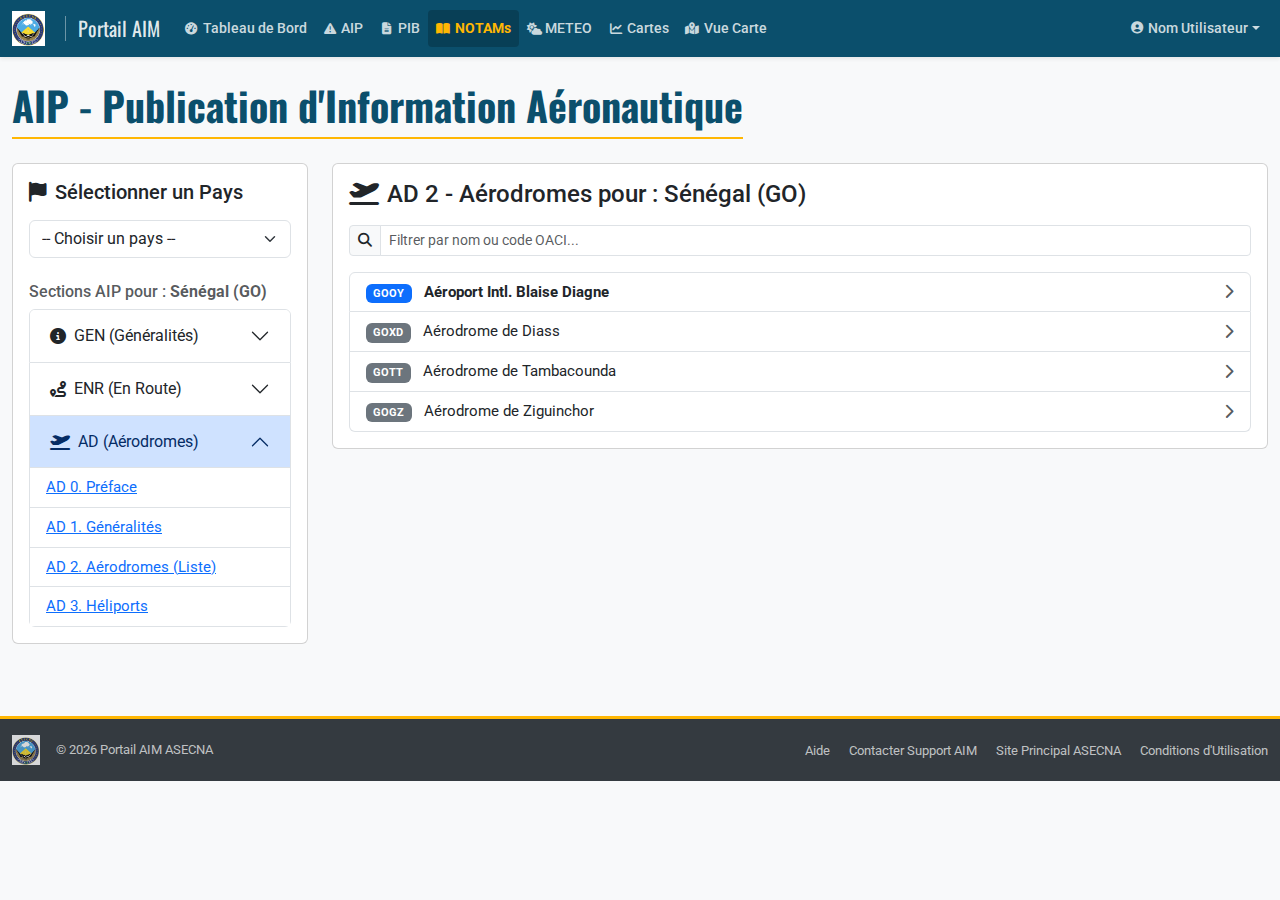
<file: index.html>
<!DOCTYPE html>
<html lang="fr">

<head>
    <meta charset="UTF-8">
    <meta name="viewport" content="width=device-width, initial-scale=1.0">
    <title>Portail AIM ASECNA - AIP</title>

    <link href="https://cdn.jsdelivr.net/npm/bootstrap@5.3.3/dist/css/bootstrap.min.css" rel="stylesheet">
    <link
        href="https://fonts.googleapis.com/css2?family=Oswald:wght@400;700&family=Roboto:wght@400;500;700&display=swap"
        rel="stylesheet">
    <link rel="stylesheet" href="https://cdnjs.cloudflare.com/ajax/libs/font-awesome/6.5.2/css/all.min.css">
    <link rel="stylesheet" href="css/aim_style.css">
</head>

<body>

    <header>
        <nav class="navbar navbar-expand-lg navbar-aim shadow-sm">
            <div class="container-fluid">
                <a class="navbar-brand" href="aim_dashboard.html">
                    <img src="assets/images/asecna_logo.png" alt="Logo ASECNA" height="35" class="me-2">
                    <span class="navbar-brand-separator"></span>
                    <span class="navbar-brand-text">Portail AIM</span>
                </a>
                <button class="navbar-toggler" type="button" data-bs-toggle="collapse" data-bs-target="#aimNavbarNav"
                    aria-controls="aimNavbarNav" aria-expanded="false" aria-label="Basculer la navigation">
                    <span class="navbar-toggler-icon"></span>
                </button>
                <div class="collapse navbar-collapse" id="aimNavbarNav">
                    <ul class="navbar-nav me-auto mb-2 mb-lg-0">
                        <li class="nav-item">
                            <a class="nav-link" href="aim_dashboard.html"><i
                                    class="fas fa-tachometer-alt me-1"></i>Tableau de Bord</a>
                        </li>
                        <li class="nav-item">
                            <a class="nav-link" href="index.html"><i
                                    class="fas fa-exclamation-triangle me-1"></i>AIP</a>
                        </li>
                        <li class="nav-item">
                            <a class="nav-link" href="#"><i class="fas fa-file-alt me-1"></i>PIB</a>
                        </li>
                        <li class="nav-item">

                            <a class="nav-link active" aria-current="page" href="#"><i
                                    class="fas fa-book-open me-1"></i>NOTAMs</a>
                        </li>
                        <li class="nav-item">
                            <a class="nav-link" href="#"><i class="fas fa-cloud-sun me-1"></i>METEO</a>
                        </li>
                        <li class="nav-item">
                            <a class="nav-link" href="#"><i class="fas fa-chart-line me-1"></i>Cartes</a>
                        </li>
                        <li class="nav-item">
                            <a class="nav-link" href="#"><i class="fas fa-map-marked-alt me-1"></i>Vue Carte</a>
                        </li>
                    </ul>

                    <ul class="navbar-nav ms-auto mb-2 mb-lg-0 align-items-center">

                        <li class="nav-item dropdown">
                            <a class="nav-link dropdown-toggle d-flex align-items-center" href="#" role="button"
                                data-bs-toggle="dropdown" aria-expanded="false">
                                <i class="fas fa-user-circle fa-lg me-1"></i>
                                <span class="d-none d-lg-inline">Nom Utilisateur</span>
                            </a>
                            <ul class="dropdown-menu dropdown-menu-end">
                                <li><a class="dropdown-item" href="#">Profil</a></li>
                                <li><a class="dropdown-item" href="#">Paramètres</a></li>
                                <li>
                                    <hr class="dropdown-divider">
                                </li>
                                <li><a class="dropdown-item" href="#">Déconnexion</a></li>
                            </ul>
                        </li>
                    </ul>
                </div>
            </div>
        </nav>
    </header>

    <main class="container-fluid mt-4 mb-5 pb-4">
        <h1 class="page-title mb-4">AIP - Publication d'Information Aéronautique</h1>

        <div class="row g-4">

            <div class="col-lg-3">
                <div class="sidebar-sticky-aip card">
                    <div class="card-body">
                        <h5 class="card-title mb-3"><i class="fas fa-flag me-2"></i>Sélectionner un Pays</h5>

                        <select class="form-select mb-4" aria-label="Sélection Pays">
                            <option selected>-- Choisir un pays --</option>
                            <option value="GO">Sénégal (GO)</option>
                            <option value="DR">Madagascar (DR)</option>
                            <option value="DI">Côte d'Ivoire (DI)</option>
                            <option value="GQ">Gabon (GQ)</option>

                            <option value="oth">Autre Pays ASECNA...</option>
                        </select>


                        <h6 class="text-muted mb-2">Sections AIP pour : <strong
                                class="selected-country-placeholder">Sénégal (GO)</strong></h6>
                        <div class="accordion" id="aipSectionsAccordion">

                            <div class="accordion-item">
                                <h2 class="accordion-header" id="headingGen">
                                    <button class="accordion-button collapsed" type="button" data-bs-toggle="collapse"
                                        data-bs-target="#collapseGen" aria-expanded="false" aria-controls="collapseGen">
                                        <i class="fas fa-info-circle me-2"></i> GEN (Généralités)
                                    </button>
                                </h2>
                                <div id="collapseGen" class="accordion-collapse collapse" aria-labelledby="headingGen"
                                    data-bs-parent="#aipSectionsAccordion">
                                    <div class="accordion-body p-0">
                                        <ul class="list-group list-group-flush aip-subsections">
                                            <li class="list-group-item list-group-item-action"><a href="#">GEN 0.
                                                    Préface</a></li>
                                            <li class="list-group-item list-group-item-action"><a href="#">GEN 1.
                                                    Règlements Nationaux</a></li>
                                            <li class="list-group-item list-group-item-action"><a href="#">GEN 2. Tables
                                                    et Codes</a></li>
                                            <li class="list-group-item list-group-item-action"><a href="#">GEN 3.
                                                    Services</a></li>
                                            <li class="list-group-item list-group-item-action"><a href="#">GEN 4.
                                                    Redevances</a></li>
                                        </ul>
                                    </div>
                                </div>
                            </div>

                            <div class="accordion-item">
                                <h2 class="accordion-header" id="headingEnr">
                                    <button class="accordion-button collapsed" type="button" data-bs-toggle="collapse"
                                        data-bs-target="#collapseEnr" aria-expanded="false" aria-controls="collapseEnr">
                                        <i class="fas fa-route me-2"></i> ENR (En Route)
                                    </button>
                                </h2>
                                <div id="collapseEnr" class="accordion-collapse collapse" aria-labelledby="headingEnr"
                                    data-bs-parent="#aipSectionsAccordion">
                                    <div class="accordion-body p-0">
                                        <ul class="list-group list-group-flush aip-subsections">
                                            <li class="list-group-item list-group-item-action"><a href="#">ENR 1. Règles
                                                    Générales</a></li>
                                            <li class="list-group-item list-group-item-action"><a href="#">ENR 2. Espace
                                                    Aérien ATS</a></li>
                                            <li class="list-group-item list-group-item-action"><a href="#">ENR 3. Routes
                                                    ATS</a></li>
                                            <li class="list-group-item list-group-item-action"><a href="#">ENR 4. Aides
                                                    Radionav</a></li>
                                            <li class="list-group-item list-group-item-action"><a href="#">ENR 5. Zones
                                                    dangereuses</a></li>
                                            <li class="list-group-item list-group-item-action"><a href="#">ENR 6. Cartes
                                                    En Route</a></li>
                                        </ul>
                                    </div>
                                </div>
                            </div>

                            <div class="accordion-item">
                                <h2 class="accordion-header" id="headingAd">
                                    <button class="accordion-button" type="button" data-bs-toggle="collapse"
                                        data-bs-target="#collapseAd" aria-expanded="true" aria-controls="collapseAd">

                                        <i class="fas fa-plane-departure me-2"></i> AD (Aérodromes)
                                    </button>
                                </h2>
                                <div id="collapseAd" class="accordion-collapse collapse show"
                                    aria-labelledby="headingAd" data-bs-parent="#aipSectionsAccordion">
                                    <div class="accordion-body p-0">
                                        <ul class="list-group list-group-flush aip-subsections">
                                            <li class="list-group-item list-group-item-action"><a href="#">AD 0.
                                                    Préface</a></li>
                                            <li class="list-group-item list-group-item-action"><a href="#">AD 1.
                                                    Généralités</a></li>
                                            <li class="list-group-item list-group-item-action"><a href="#">AD 2.
                                                    Aérodromes (Liste)</a></li>

                                            <li class="list-group-item list-group-item-action"><a href="#">AD 3.
                                                    Héliports</a></li>
                                        </ul>
                                    </div>
                                </div>
                            </div>
                        </div>
                    </div>
                </div>
            </div>
            <div class="col-lg-9">
                <div class="card content-card-aip">
                    <div class="card-body">

                        <div id="ad2-content">
                            <h4 class="content-title mb-3"><i class="fas fa-plane-departure me-2"></i>AD 2 - Aérodromes
                                pour : <span class="selected-country-placeholder">Sénégal (GO)</span></h4>
                            <div class="input-group input-group-sm mb-3 filter-input-group">
                                <span class="input-group-text"><i class="fas fa-search"></i></span>
                                <input type="text" class="form-control" placeholder="Filtrer par nom ou code OACI...">
                            </div>
                            <div class="list-group aerodrome-list">
                                <a href="#ad-detail-gooy"
                                    class="list-group-item list-group-item-action d-flex justify-content-between align-items-center">
                                    <div>
                                        <span class="badge bg-primary me-2">GOOY</span>
                                        <strong>Aéroport Intl. Blaise Diagne</strong>
                                    </div>
                                    <i class="fas fa-chevron-right text-muted"></i>
                                </a>
                                <a href="#ad-detail-goxd"
                                    class="list-group-item list-group-item-action d-flex justify-content-between align-items-center">
                                    <div>
                                        <span class="badge bg-secondary me-2">GOXD</span>
                                        Aérodrome de Diass
                                    </div>
                                    <i class="fas fa-chevron-right text-muted"></i>
                                </a>
                                <a href="#ad-detail-gott"
                                    class="list-group-item list-group-item-action d-flex justify-content-between align-items-center">
                                    <div>
                                        <span class="badge bg-secondary me-2">GOTT</span>
                                        Aérodrome de Tambacounda
                                    </div>
                                    <i class="fas fa-chevron-right text-muted"></i>
                                </a>
                                <a href="#ad-detail-gogz"
                                    class="list-group-item list-group-item-action d-flex justify-content-between align-items-center">
                                    <div>
                                        <span class="badge bg-secondary me-2">GOGZ</span>
                                        Aérodrome de Ziguinchor
                                    </div>
                                    <i class="fas fa-chevron-right text-muted"></i>
                                </a>

                            </div>
                        </div>


                        <div id="ad-detail-gooy" class="aerodrome-detail-view" style="display: none;">
                            <h4 class="content-title mb-3"><span class="badge bg-primary me-2">GOOY</span> Aéroport
                                Intl. Blaise Diagne - Détails</h4>

                            <ul class="nav nav-tabs mb-3" id="adDetailTab" role="tablist">
                                <li class="nav-item" role="presentation">
                                    <button class="nav-link active" id="ad-gen-tab" data-bs-toggle="tab"
                                        data-bs-target="#ad-gen-content" type="button" role="tab"
                                        aria-controls="ad-gen-content" aria-selected="true"><i
                                            class="fas fa-info-circle me-1"></i> Général</button>
                                </li>
                                <li class="nav-item" role="presentation">
                                    <button class="nav-link" id="ad-com-tab" data-bs-toggle="tab"
                                        data-bs-target="#ad-com-content" type="button" role="tab"
                                        aria-controls="ad-com-content" aria-selected="false"><i
                                            class="fas fa-broadcast-tower me-1"></i> Communications</button>
                                </li>
                                <li class="nav-item" role="presentation">
                                    <button class="nav-link" id="ad-nav-tab" data-bs-toggle="tab"
                                        data-bs-target="#ad-nav-content" type="button" role="tab"
                                        aria-controls="ad-nav-content" aria-selected="false"><i
                                            class="fas fa-satellite-dish me-1"></i> NAVAIDS</button>
                                </li>
                                <li class="nav-item" role="presentation">
                                    <button class="nav-link" id="ad-charts-tab" data-bs-toggle="tab"
                                        data-bs-target="#ad-charts-content" type="button" role="tab"
                                        aria-controls="ad-charts-content" aria-selected="false"><i
                                            class="fas fa-map me-1"></i> Cartes</button>
                                </li>
                            </ul>
                            <div class="tab-content" id="adDetailTabContent">
                                <div class="tab-pane fade show active" id="ad-gen-content" role="tabpanel"
                                    aria-labelledby="ad-gen-tab">
                                    <h5>AD 2.2 Caractéristiques géographiques et administratives</h5>
                                    <p class="placeholder-text">[Données sur la localisation, l'élévation,
                                        l'exploitant...]</p>
                                    <h5>AD 2.3 Heures d'ouverture</h5>
                                    <p class="placeholder-text">[Horaires H24 ou spécifiques...]</p>
                                </div>
                                <div class="tab-pane fade" id="ad-com-content" role="tabpanel"
                                    aria-labelledby="ad-com-tab">
                                    <h5>AD 2.18 Installations et services de communication ATS</h5>
                                    <p class="placeholder-text">[Tableau des fréquences TWR, APP, GND, ATIS...]</p>
                                </div>
                                <div class="tab-pane fade" id="ad-nav-content" role="tabpanel"
                                    aria-labelledby="ad-nav-tab">
                                    <h5>AD 2.19 Aides à la navigation radio et à l'atterrissage</h5>
                                    <p class="placeholder-text">[Tableau des VOR, ILS, NDB, etc. avec fréquences, ID,
                                        coordonnées...]</p>
                                </div>
                                <div class="tab-pane fade" id="ad-charts-content" role="tabpanel"
                                    aria-labelledby="ad-charts-tab">
                                    <h5>AD 2.24 Cartes relatives à l'aérodrome</h5>
                                    <ul class="list-unstyled chart-list">
                                        <li><a href="#" target="_blank"><i class="fas fa-file-pdf me-2 text-danger"></i>
                                                Carte d'atterrissage AD 2 GOOY IAC RWY 01</a></li>
                                        <li><a href="#" target="_blank"><i class="fas fa-file-pdf me-2 text-danger"></i>
                                                Carte d'atterrissage AD 2 GOOY IAC RWY 19</a></li>
                                        <li><a href="#" target="_blank"><i class="fas fa-file-pdf me-2 text-danger"></i>
                                                Carte de stationnement AD 2 GOOY ADC</a></li>
                                        <li><a href="#" target="_blank"><i class="fas fa-file-pdf me-2 text-danger"></i>
                                                Carte VAC AD 2 GOOY VAC</a></li>
                                    </ul>
                                    <div
                                        class="chart-placeholder mt-3 p-3 border rounded bg-light text-center text-muted">
                                        [ Zone d'affichage de la carte (PDF/Image) sélectionnée ]
                                    </div>
                                </div>
                            </div>
                        </div>


                        <div id="other-section-placeholder" style="display: none;">
                            <h4 class="content-title mb-3">Contenu de la Section [Section Name]</h4>
                            <p class="placeholder-text">[Le contenu détaillé de la section ENR ou GEN sélectionnée
                                apparaîtrait ici. Utilisez des tableaux, listes, et textes formatés.]</p>
                            <pre class="bg-light p-2 border rounded">Exemple:
ENR 4.1 AIDES RADIO A LA NAVIGATION - EN ROUTE
===========================================
Nom Aides | ID  | Freq   | Coordonnées     | Elev | Remarques
----------|-----|--------|-----------------|------|----------
DAKAR VOR | DKR | 112.70 | 144423N0172918W | 27m  | DME
...</pre>
                        </div>

                    </div>
                </div>
            </div>
        </div>
    </main>

    <footer class="footer-aim py-3">
        <div class="container-fluid d-flex flex-wrap justify-content-between align-items-center">
            <div class="d-flex align-items-center mb-2 mb-md-0">
                <img src="assets/images/asecna_logo.png" alt="Logo ASECNA" class="footer-logo me-3">
                <small class="copyright-text">
                    &copy; <span id="currentYear"></span> Portail AIM ASECNA
                </small>
            </div>
            <div>
                <small>
                    <a href="#" class="footer-link ms-3">Aide</a>
                    <a href="#" class="footer-link ms-3">Contacter Support AIM</a>
                    <a href="https://www.asecna.aero" target="_blank" class="footer-link ms-3">Site Principal ASECNA</a>
                    <a href="#" class="footer-link ms-3">Conditions d'Utilisation</a>
                </small>
            </div>
        </div>
    </footer>

    <script src="https://cdn.jsdelivr.net/npm/bootstrap@5.3.3/dist/js/bootstrap.bundle.min.js"
        integrity="sha384-YvpcrYf0tY3lHB60NNkmXc5s9fDVZLESaAA55NDzOxhy9GkcIdslK1eN7N6jIeHz" crossorigin="anonymous">
    </script>

    <script>
        document.addEventListener('DOMContentLoaded', function () {
            const yearSpan = document.getElementById('currentYear');
            if (yearSpan) {
                yearSpan.textContent = new Date().getFullYear();
            }
            // Basic JS simulation for prototype (optional)
            // - Update "selected-country-placeholder" spans on dropdown change
            // - Show/hide different content divs based on sidebar link clicks
        });
    </script>
</body>

</html>
</file>
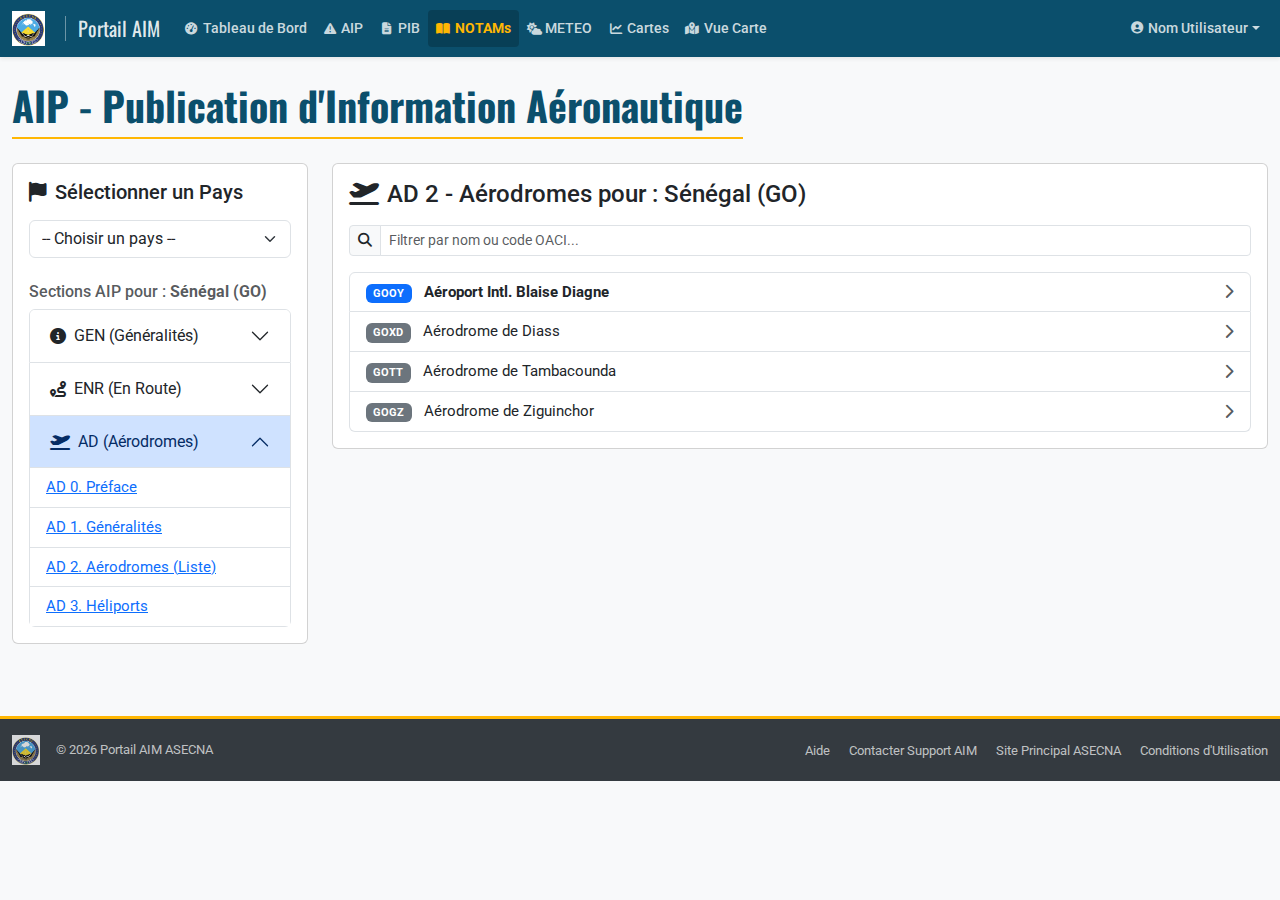
<file: aim_aip.html>
<!DOCTYPE html>
<html lang="fr">

<head>
    <meta charset="UTF-8">
    <meta name="viewport" content="width=device-width, initial-scale=1.0">
    <title>Portail AIM ASECNA - AIP</title>

    <link href="https://cdn.jsdelivr.net/npm/bootstrap@5.3.3/dist/css/bootstrap.min.css" rel="stylesheet">
    <link
        href="https://fonts.googleapis.com/css2?family=Oswald:wght@400;700&family=Roboto:wght@400;500;700&display=swap"
        rel="stylesheet">
    <link rel="stylesheet" href="https://cdnjs.cloudflare.com/ajax/libs/font-awesome/6.5.2/css/all.min.css">
    <link rel="stylesheet" href="css/aim_style.css">
</head>

<body>

    <header>
        <nav class="navbar navbar-expand-lg navbar-aim shadow-sm">
            <div class="container-fluid">
                <a class="navbar-brand" href="aim_dashboard.html">
                    <img src="assets/images/asecna_logo.png" alt="Logo ASECNA" height="35" class="me-2">
                    <span class="navbar-brand-separator"></span>
                    <span class="navbar-brand-text">Portail AIM</span>
                </a>
                <button class="navbar-toggler" type="button" data-bs-toggle="collapse" data-bs-target="#aimNavbarNav"
                    aria-controls="aimNavbarNav" aria-expanded="false" aria-label="Basculer la navigation">
                    <span class="navbar-toggler-icon"></span>
                </button>
                <div class="collapse navbar-collapse" id="aimNavbarNav">
                    <ul class="navbar-nav me-auto mb-2 mb-lg-0">
                        <li class="nav-item">
                            <a class="nav-link" href="aim_dashboard.html"><i
                                    class="fas fa-tachometer-alt me-1"></i>Tableau de Bord</a>
                        </li>
                        <li class="nav-item">
                            <a class="nav-link" href="aim_aip.html"><i
                                    class="fas fa-exclamation-triangle me-1"></i>AIP</a>
                        </li>
                        <li class="nav-item">
                            <a class="nav-link" href="#"><i class="fas fa-file-alt me-1"></i>PIB</a>
                        </li>
                        <li class="nav-item">

                            <a class="nav-link active" aria-current="page" href="#"><i
                                    class="fas fa-book-open me-1"></i>NOTAMs</a>
                        </li>
                        <li class="nav-item">
                            <a class="nav-link" href="#"><i class="fas fa-cloud-sun me-1"></i>METEO</a>
                        </li>
                        <li class="nav-item">
                            <a class="nav-link" href="#"><i class="fas fa-chart-line me-1"></i>Cartes</a>
                        </li>
                        <li class="nav-item">
                            <a class="nav-link" href="#"><i class="fas fa-map-marked-alt me-1"></i>Vue Carte</a>
                        </li>
                    </ul>

                    <ul class="navbar-nav ms-auto mb-2 mb-lg-0 align-items-center">

                        <li class="nav-item dropdown">
                            <a class="nav-link dropdown-toggle d-flex align-items-center" href="#" role="button"
                                data-bs-toggle="dropdown" aria-expanded="false">
                                <i class="fas fa-user-circle fa-lg me-1"></i>
                                <span class="d-none d-lg-inline">Nom Utilisateur</span>
                            </a>
                            <ul class="dropdown-menu dropdown-menu-end">
                                <li><a class="dropdown-item" href="#">Profil</a></li>
                                <li><a class="dropdown-item" href="#">Paramètres</a></li>
                                <li>
                                    <hr class="dropdown-divider">
                                </li>
                                <li><a class="dropdown-item" href="#">Déconnexion</a></li>
                            </ul>
                        </li>
                    </ul>
                </div>
            </div>
        </nav>
    </header>

    <main class="container-fluid mt-4 mb-5 pb-4">
        <h1 class="page-title mb-4">AIP - Publication d'Information Aéronautique</h1>

        <div class="row g-4">

            <div class="col-lg-3">
                <div class="sidebar-sticky-aip card">
                    <div class="card-body">
                        <h5 class="card-title mb-3"><i class="fas fa-flag me-2"></i>Sélectionner un Pays</h5>

                        <select class="form-select mb-4" aria-label="Sélection Pays">
                            <option selected>-- Choisir un pays --</option>
                            <option value="GO">Sénégal (GO)</option>
                            <option value="DR">Madagascar (DR)</option>
                            <option value="DI">Côte d'Ivoire (DI)</option>
                            <option value="GQ">Gabon (GQ)</option>

                            <option value="oth">Autre Pays ASECNA...</option>
                        </select>


                        <h6 class="text-muted mb-2">Sections AIP pour : <strong
                                class="selected-country-placeholder">Sénégal (GO)</strong></h6>
                        <div class="accordion" id="aipSectionsAccordion">

                            <div class="accordion-item">
                                <h2 class="accordion-header" id="headingGen">
                                    <button class="accordion-button collapsed" type="button" data-bs-toggle="collapse"
                                        data-bs-target="#collapseGen" aria-expanded="false" aria-controls="collapseGen">
                                        <i class="fas fa-info-circle me-2"></i> GEN (Généralités)
                                    </button>
                                </h2>
                                <div id="collapseGen" class="accordion-collapse collapse" aria-labelledby="headingGen"
                                    data-bs-parent="#aipSectionsAccordion">
                                    <div class="accordion-body p-0">
                                        <ul class="list-group list-group-flush aip-subsections">
                                            <li class="list-group-item list-group-item-action"><a href="#">GEN 0.
                                                    Préface</a></li>
                                            <li class="list-group-item list-group-item-action"><a href="#">GEN 1.
                                                    Règlements Nationaux</a></li>
                                            <li class="list-group-item list-group-item-action"><a href="#">GEN 2. Tables
                                                    et Codes</a></li>
                                            <li class="list-group-item list-group-item-action"><a href="#">GEN 3.
                                                    Services</a></li>
                                            <li class="list-group-item list-group-item-action"><a href="#">GEN 4.
                                                    Redevances</a></li>
                                        </ul>
                                    </div>
                                </div>
                            </div>

                            <div class="accordion-item">
                                <h2 class="accordion-header" id="headingEnr">
                                    <button class="accordion-button collapsed" type="button" data-bs-toggle="collapse"
                                        data-bs-target="#collapseEnr" aria-expanded="false" aria-controls="collapseEnr">
                                        <i class="fas fa-route me-2"></i> ENR (En Route)
                                    </button>
                                </h2>
                                <div id="collapseEnr" class="accordion-collapse collapse" aria-labelledby="headingEnr"
                                    data-bs-parent="#aipSectionsAccordion">
                                    <div class="accordion-body p-0">
                                        <ul class="list-group list-group-flush aip-subsections">
                                            <li class="list-group-item list-group-item-action"><a href="#">ENR 1. Règles
                                                    Générales</a></li>
                                            <li class="list-group-item list-group-item-action"><a href="#">ENR 2. Espace
                                                    Aérien ATS</a></li>
                                            <li class="list-group-item list-group-item-action"><a href="#">ENR 3. Routes
                                                    ATS</a></li>
                                            <li class="list-group-item list-group-item-action"><a href="#">ENR 4. Aides
                                                    Radionav</a></li>
                                            <li class="list-group-item list-group-item-action"><a href="#">ENR 5. Zones
                                                    dangereuses</a></li>
                                            <li class="list-group-item list-group-item-action"><a href="#">ENR 6. Cartes
                                                    En Route</a></li>
                                        </ul>
                                    </div>
                                </div>
                            </div>

                            <div class="accordion-item">
                                <h2 class="accordion-header" id="headingAd">
                                    <button class="accordion-button" type="button" data-bs-toggle="collapse"
                                        data-bs-target="#collapseAd" aria-expanded="true" aria-controls="collapseAd">

                                        <i class="fas fa-plane-departure me-2"></i> AD (Aérodromes)
                                    </button>
                                </h2>
                                <div id="collapseAd" class="accordion-collapse collapse show"
                                    aria-labelledby="headingAd" data-bs-parent="#aipSectionsAccordion">
                                    <div class="accordion-body p-0">
                                        <ul class="list-group list-group-flush aip-subsections">
                                            <li class="list-group-item list-group-item-action"><a href="#">AD 0.
                                                    Préface</a></li>
                                            <li class="list-group-item list-group-item-action"><a href="#">AD 1.
                                                    Généralités</a></li>
                                            <li class="list-group-item list-group-item-action"><a href="#">AD 2.
                                                    Aérodromes (Liste)</a></li>

                                            <li class="list-group-item list-group-item-action"><a href="#">AD 3.
                                                    Héliports</a></li>
                                        </ul>
                                    </div>
                                </div>
                            </div>
                        </div>
                    </div>
                </div>
            </div>
            <div class="col-lg-9">
                <div class="card content-card-aip">
                    <div class="card-body">

                        <div id="ad2-content">
                            <h4 class="content-title mb-3"><i class="fas fa-plane-departure me-2"></i>AD 2 - Aérodromes
                                pour : <span class="selected-country-placeholder">Sénégal (GO)</span></h4>
                            <div class="input-group input-group-sm mb-3 filter-input-group">
                                <span class="input-group-text"><i class="fas fa-search"></i></span>
                                <input type="text" class="form-control" placeholder="Filtrer par nom ou code OACI...">
                            </div>
                            <div class="list-group aerodrome-list">
                                <a href="#ad-detail-gooy"
                                    class="list-group-item list-group-item-action d-flex justify-content-between align-items-center">
                                    <div>
                                        <span class="badge bg-primary me-2">GOOY</span>
                                        <strong>Aéroport Intl. Blaise Diagne</strong>
                                    </div>
                                    <i class="fas fa-chevron-right text-muted"></i>
                                </a>
                                <a href="#ad-detail-goxd"
                                    class="list-group-item list-group-item-action d-flex justify-content-between align-items-center">
                                    <div>
                                        <span class="badge bg-secondary me-2">GOXD</span>
                                        Aérodrome de Diass
                                    </div>
                                    <i class="fas fa-chevron-right text-muted"></i>
                                </a>
                                <a href="#ad-detail-gott"
                                    class="list-group-item list-group-item-action d-flex justify-content-between align-items-center">
                                    <div>
                                        <span class="badge bg-secondary me-2">GOTT</span>
                                        Aérodrome de Tambacounda
                                    </div>
                                    <i class="fas fa-chevron-right text-muted"></i>
                                </a>
                                <a href="#ad-detail-gogz"
                                    class="list-group-item list-group-item-action d-flex justify-content-between align-items-center">
                                    <div>
                                        <span class="badge bg-secondary me-2">GOGZ</span>
                                        Aérodrome de Ziguinchor
                                    </div>
                                    <i class="fas fa-chevron-right text-muted"></i>
                                </a>

                            </div>
                        </div>


                        <div id="ad-detail-gooy" class="aerodrome-detail-view" style="display: none;">
                            <h4 class="content-title mb-3"><span class="badge bg-primary me-2">GOOY</span> Aéroport
                                Intl. Blaise Diagne - Détails</h4>

                            <ul class="nav nav-tabs mb-3" id="adDetailTab" role="tablist">
                                <li class="nav-item" role="presentation">
                                    <button class="nav-link active" id="ad-gen-tab" data-bs-toggle="tab"
                                        data-bs-target="#ad-gen-content" type="button" role="tab"
                                        aria-controls="ad-gen-content" aria-selected="true"><i
                                            class="fas fa-info-circle me-1"></i> Général</button>
                                </li>
                                <li class="nav-item" role="presentation">
                                    <button class="nav-link" id="ad-com-tab" data-bs-toggle="tab"
                                        data-bs-target="#ad-com-content" type="button" role="tab"
                                        aria-controls="ad-com-content" aria-selected="false"><i
                                            class="fas fa-broadcast-tower me-1"></i> Communications</button>
                                </li>
                                <li class="nav-item" role="presentation">
                                    <button class="nav-link" id="ad-nav-tab" data-bs-toggle="tab"
                                        data-bs-target="#ad-nav-content" type="button" role="tab"
                                        aria-controls="ad-nav-content" aria-selected="false"><i
                                            class="fas fa-satellite-dish me-1"></i> NAVAIDS</button>
                                </li>
                                <li class="nav-item" role="presentation">
                                    <button class="nav-link" id="ad-charts-tab" data-bs-toggle="tab"
                                        data-bs-target="#ad-charts-content" type="button" role="tab"
                                        aria-controls="ad-charts-content" aria-selected="false"><i
                                            class="fas fa-map me-1"></i> Cartes</button>
                                </li>
                            </ul>
                            <div class="tab-content" id="adDetailTabContent">
                                <div class="tab-pane fade show active" id="ad-gen-content" role="tabpanel"
                                    aria-labelledby="ad-gen-tab">
                                    <h5>AD 2.2 Caractéristiques géographiques et administratives</h5>
                                    <p class="placeholder-text">[Données sur la localisation, l'élévation,
                                        l'exploitant...]</p>
                                    <h5>AD 2.3 Heures d'ouverture</h5>
                                    <p class="placeholder-text">[Horaires H24 ou spécifiques...]</p>
                                </div>
                                <div class="tab-pane fade" id="ad-com-content" role="tabpanel"
                                    aria-labelledby="ad-com-tab">
                                    <h5>AD 2.18 Installations et services de communication ATS</h5>
                                    <p class="placeholder-text">[Tableau des fréquences TWR, APP, GND, ATIS...]</p>
                                </div>
                                <div class="tab-pane fade" id="ad-nav-content" role="tabpanel"
                                    aria-labelledby="ad-nav-tab">
                                    <h5>AD 2.19 Aides à la navigation radio et à l'atterrissage</h5>
                                    <p class="placeholder-text">[Tableau des VOR, ILS, NDB, etc. avec fréquences, ID,
                                        coordonnées...]</p>
                                </div>
                                <div class="tab-pane fade" id="ad-charts-content" role="tabpanel"
                                    aria-labelledby="ad-charts-tab">
                                    <h5>AD 2.24 Cartes relatives à l'aérodrome</h5>
                                    <ul class="list-unstyled chart-list">
                                        <li><a href="#" target="_blank"><i class="fas fa-file-pdf me-2 text-danger"></i>
                                                Carte d'atterrissage AD 2 GOOY IAC RWY 01</a></li>
                                        <li><a href="#" target="_blank"><i class="fas fa-file-pdf me-2 text-danger"></i>
                                                Carte d'atterrissage AD 2 GOOY IAC RWY 19</a></li>
                                        <li><a href="#" target="_blank"><i class="fas fa-file-pdf me-2 text-danger"></i>
                                                Carte de stationnement AD 2 GOOY ADC</a></li>
                                        <li><a href="#" target="_blank"><i class="fas fa-file-pdf me-2 text-danger"></i>
                                                Carte VAC AD 2 GOOY VAC</a></li>
                                    </ul>
                                    <div
                                        class="chart-placeholder mt-3 p-3 border rounded bg-light text-center text-muted">
                                        [ Zone d'affichage de la carte (PDF/Image) sélectionnée ]
                                    </div>
                                </div>
                            </div>
                        </div>


                        <div id="other-section-placeholder" style="display: none;">
                            <h4 class="content-title mb-3">Contenu de la Section [Section Name]</h4>
                            <p class="placeholder-text">[Le contenu détaillé de la section ENR ou GEN sélectionnée
                                apparaîtrait ici. Utilisez des tableaux, listes, et textes formatés.]</p>
                            <pre class="bg-light p-2 border rounded">Exemple:
ENR 4.1 AIDES RADIO A LA NAVIGATION - EN ROUTE
===========================================
Nom Aides | ID  | Freq   | Coordonnées     | Elev | Remarques
----------|-----|--------|-----------------|------|----------
DAKAR VOR | DKR | 112.70 | 144423N0172918W | 27m  | DME
...</pre>
                        </div>

                    </div>
                </div>
            </div>
        </div>
    </main>

    <footer class="footer-aim py-3">
        <div class="container-fluid d-flex flex-wrap justify-content-between align-items-center">
            <div class="d-flex align-items-center mb-2 mb-md-0">
                <img src="assets/images/asecna_logo.png" alt="Logo ASECNA" class="footer-logo me-3">
                <small class="copyright-text">
                    &copy; <span id="currentYear"></span> Portail AIM ASECNA
                </small>
            </div>
            <div>
                <small>
                    <a href="#" class="footer-link ms-3">Aide</a>
                    <a href="#" class="footer-link ms-3">Contacter Support AIM</a>
                    <a href="https://www.asecna.aero" target="_blank" class="footer-link ms-3">Site Principal ASECNA</a>
                    <a href="#" class="footer-link ms-3">Conditions d'Utilisation</a>
                </small>
            </div>
        </div>
    </footer>

    <script src="https://cdn.jsdelivr.net/npm/bootstrap@5.3.3/dist/js/bootstrap.bundle.min.js"
        integrity="sha384-YvpcrYf0tY3lHB60NNkmXc5s9fDVZLESaAA55NDzOxhy9GkcIdslK1eN7N6jIeHz" crossorigin="anonymous">
    </script>

    <script>
        document.addEventListener('DOMContentLoaded', function () {
            const yearSpan = document.getElementById('currentYear');
            if (yearSpan) {
                yearSpan.textContent = new Date().getFullYear();
            }
            // Basic JS simulation for prototype (optional)
            // - Update "selected-country-placeholder" spans on dropdown change
            // - Show/hide different content divs based on sidebar link clicks
        });
    </script>
</body>

</html>
</file>
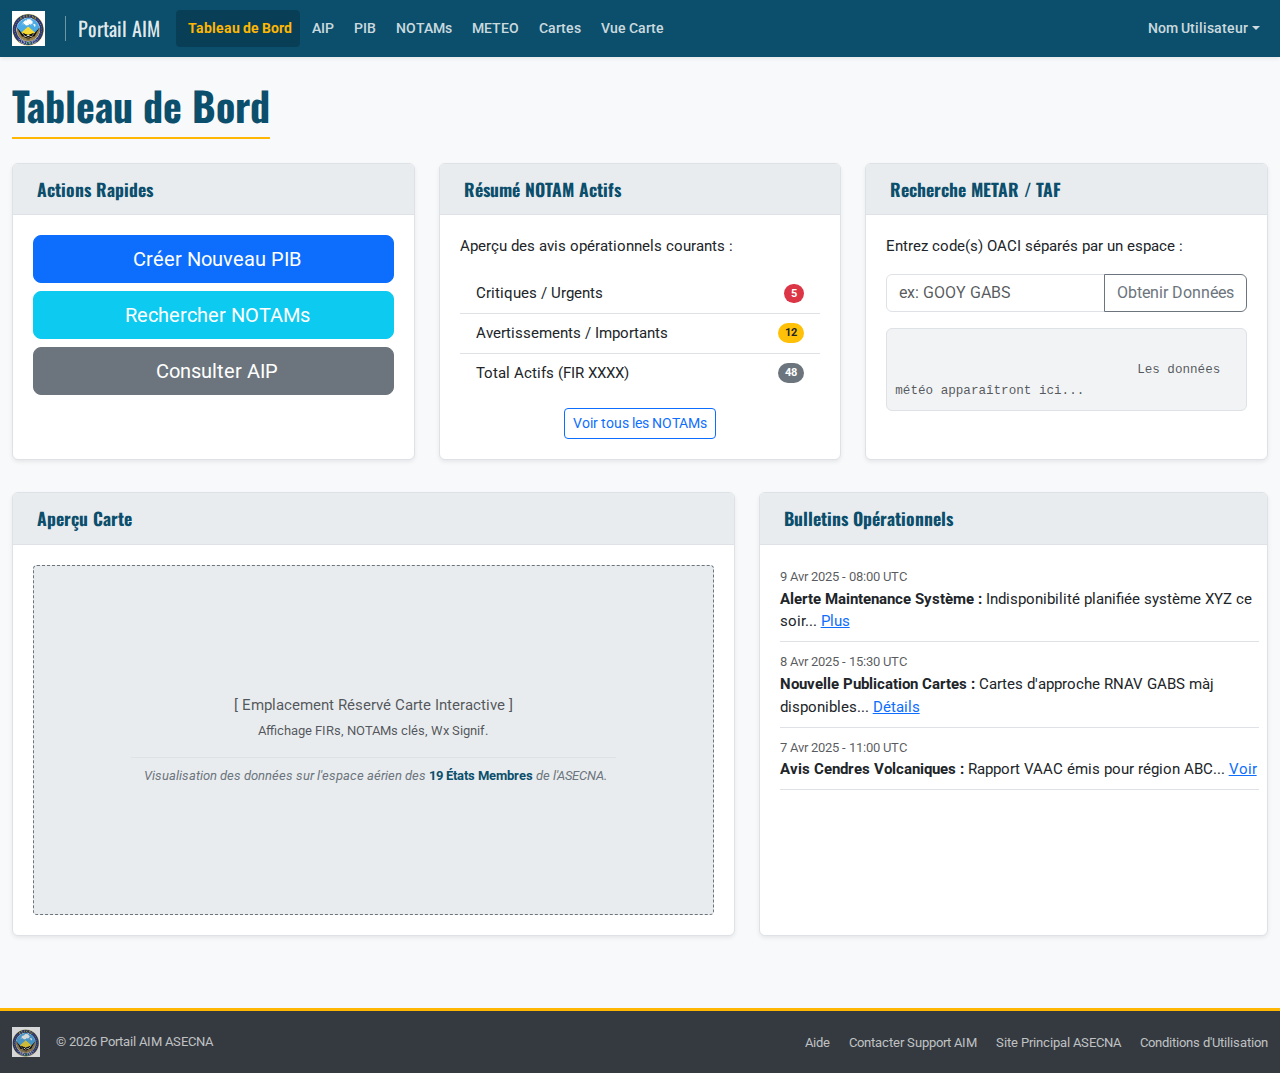
<file: aim_dashboard.html>
<!DOCTYPE html>
<html lang="fr">

<head>
    <meta charset="UTF-8">
    <meta name="viewport" content="width=device-width, initial-scale=1.0">
    <title>Portail AIM ASECNA - Tableau de Bord</title>
    <link href="https://cdn.jsdelivr.net/npm/bootstrap@5.3.3/dist/css/bootstrap.min.css" rel="stylesheet"
        integrity="sha384-QWTKZyjpPEjISv5WaRU9OFeRpok6YctnYmDr5pNlyT2bRjXh0JMhjY6hW+ALEwIH" crossorigin="anonymous">

    <link rel="preconnect" href="https://fonts.googleapis.com">
    <link rel="preconnect" href="https://fonts.gstatic.com" crossorigin>
    <link
        href="https://fonts.googleapis.com/css2?family=Oswald:wght@400;700&family=Roboto:wght@400;500;700&display=swap"
        rel="stylesheet">

    <link rel="stylesheet" href="https://cdnjs.cloudflare.com/ajax/libs/font-awesome/6.5.2/css/all.min.css"
        integrity="sha512-SnH5WK+bZxgPHs44uWIX+LLJAJ9/2PkPKZ5QiAj6Ta86w+fsb2TkcmfRyVX3pBnMFcV7oQPJkl9QevSCWr3W6A=="
        crossorigin="anonymous" referrerpolicy="no-referrer" />

    <link rel="stylesheet" href="css/aim_style.css">

</head>

<body>

    <header>
        <nav class="navbar navbar-expand-lg navbar-aim shadow-sm">
            <div class="container-fluid">
                <a class="navbar-brand" href="aim_dashboard.html">
                    <img src="assets/images/asecna_logo.png" alt="Logo ASECNA" height="35" class="me-2">
                    <span class="navbar-brand-separator"></span>
                    <span class="navbar-brand-text">Portail AIM</span> </a>
                <button class="navbar-toggler" type="button" data-bs-toggle="collapse" data-bs-target="#aimNavbarNav"
                    aria-controls="aimNavbarNav" aria-expanded="false" aria-label="Basculer la navigation"> <span
                        class="navbar-toggler-icon"></span>
                </button>
                <div class="collapse navbar-collapse" id="aimNavbarNav">
                    <ul class="navbar-nav me-auto mb-2 mb-lg-0">
                        <li class="nav-item">
                            <a class="nav-link active" aria-current="page" href="#"><i
                                    class="fas fa-tachometer-alt me-1"></i>Tableau de Bord</a> </li>
                        <li class="nav-item">
                            <a class="nav-link" href="index.html"><i
                                    class="fas fa-exclamation-triangle me-1"></i>AIP</a>
                        </li>
                        <li class="nav-item">
                            <a class="nav-link" href="#"><i class="fas fa-file-alt me-1"></i>PIB</a>
                        </li>
                        <li class="nav-item">
                            <a class="nav-link" href="#"><i class="fas fa-book-open me-1"></i>NOTAMs</a>
                        </li>
                        <li class="nav-item">
                            <a class="nav-link" href="#"><i class="fas fa-cloud-sun me-1"></i>METEO</a>
                        </li>
                        <li class="nav-item">
                            <a class="nav-link" href="#"><i class="fas fa-chart-line me-1"></i>Cartes</a> </li>
                        <li class="nav-item">
                            <a class="nav-link" href="#"><i class="fas fa-map-marked-alt me-1"></i>Vue Carte</a> </li>
                    </ul>

                    <ul class="navbar-nav ms-auto mb-2 mb-lg-0 align-items-center">
                        <li class="nav-item dropdown">
                            <a class="nav-link dropdown-toggle d-flex align-items-center" href="#" role="button"
                                data-bs-toggle="dropdown" aria-expanded="false">
                                <i class="fas fa-user-circle fa-lg me-1"></i>
                                <span class="d-none d-lg-inline">Nom Utilisateur</span> </a>
                            <ul class="dropdown-menu dropdown-menu-end">
                                <li><a class="dropdown-item" href="#">Profil</a></li>
                                <li><a class="dropdown-item" href="#">Paramètres</a></li>
                                <li>
                                    <hr class="dropdown-divider">
                                </li>
                                <li><a class="dropdown-item" href="#">Déconnexion</a></li>
                            </ul>
                        </li>
                    </ul>
                </div>
            </div>
        </nav>
    </header>

    <main class="container-fluid mt-4 mb-5 pb-4">
        <h1 class="page-title mb-4">Tableau de Bord</h1>
        <div class="row g-4">
            <div class="col-lg-4 col-md-6">
                <div class="card h-100 dashboard-card">
                    <div class="card-header">
                        <i class="fas fa-rocket me-2"></i>Actions Rapides </div>
                    <div class="card-body text-center">
                        <div class="d-grid gap-2">
                            <button type="button" class="btn btn-primary btn-lg"><i
                                    class="fas fa-file-alt me-2"></i>Créer Nouveau PIB</button> <button type="button"
                                class="btn btn-info btn-lg text-white"><i class="fas fa-search me-2"></i>Rechercher
                                NOTAMs</button> <button type="button" class="btn btn-secondary btn-lg"><i
                                    class="fas fa-book-open me-2"></i>Consulter AIP</button> </div>
                    </div>
                </div>
            </div>

            <div class="col-lg-4 col-md-6">
                <div class="card h-100 dashboard-card">
                    <div class="card-header">
                        <i class="fas fa-exclamation-triangle text-danger me-2"></i>Résumé NOTAM Actifs </div>
                    <div class="card-body">
                        <p class="card-text">Aperçu des avis opérationnels courants :</p>
                        <ul class="list-group list-group-flush">
                            <li class="list-group-item d-flex justify-content-between align-items-center">
                                Critiques / Urgents <span class="badge bg-danger rounded-pill">5</span>
                            </li>
                            <li class="list-group-item d-flex justify-content-between align-items-center">
                                Avertissements / Importants <span
                                    class="badge bg-warning text-dark rounded-pill">12</span>
                            </li>
                            <li class="list-group-item d-flex justify-content-between align-items-center">
                                Total Actifs (FIR XXXX)
                                <span class="badge bg-secondary rounded-pill">48</span>
                            </li>
                        </ul>
                        <div class="text-center mt-3">
                            <a href="#" class="btn btn-sm btn-outline-primary">Voir tous les NOTAMs</a> </div>
                    </div>
                </div>
            </div>

            <div class="col-lg-4 col-md-12">
                <div class="card h-100 dashboard-card">
                    <div class="card-header">
                        <i class="fas fa-cloud-sun me-2"></i>Recherche METAR / TAF </div>
                    <div class="card-body">
                        <p class="card-text">Entrez code(s) OACI séparés par un espace :</p>
                        <form>
                            <div class="input-group mb-3">
                                <input type="text" class="form-control" placeholder="ex: GOOY GABS"
                                    aria-label="Codes OACI"> <button class="btn btn-outline-secondary"
                                    type="submit">Obtenir Données</button> </div>
                        </form>
                        <div class="metar-results border rounded p-2 bg-light" style="min-height: 80px;">
                            <small class="text-muted">Les données météo apparaîtront ici...</small> </div>
                    </div>
                </div>
            </div>
        </div>
        <div class="row g-4 mt-2">
            <div class="col-lg-7">
                <div class="card h-100 dashboard-card">
                    <div class="card-header">
                        <i class="fas fa-map-marked-alt me-2"></i>Aperçu Carte </div>
                    <div class="card-body d-flex flex-column">
                        <div
                            class="map-placeholder-aim flex-grow-1 d-flex flex-column justify-content-center align-items-center text-muted p-3">
                            <p class="mb-1">[ Emplacement Réservé Carte Interactive ]</p> <small>Affichage FIRs, NOTAMs
                                clés, Wx Signif.</small>
                            <p class="map-scope-note text-center small mt-3 mb-0 pt-2 border-top w-75">
                                <i class="fas fa-globe-africa me-1"></i> Visualisation des données sur l'espace aérien
                                des <strong>19 États Membres</strong> de l'ASECNA. </p>
                        </div>
                    </div>
                </div>
            </div>

            <div class="col-lg-5">
                <div class="card h-100 dashboard-card">
                    <div class="card-header">
                        <i class="fas fa-bullhorn me-2"></i>Bulletins Opérationnels </div>
                    <div class="card-body" style="max-height: 400px; overflow-y: auto;">
                        <ul class="list-unstyled">
                            <li class="mb-2 pb-2 border-bottom">
                                <small class="text-muted">9 Avr 2025 - 08:00 UTC</small><br> <strong>Alerte Maintenance
                                    Système :</strong> Indisponibilité planifiée système XYZ ce soir... <a
                                    href="#">Plus</a> </li>
                            <li class="mb-2 pb-2 border-bottom">
                                <small class="text-muted">8 Avr 2025 - 15:30 UTC</small><br>
                                <strong>Nouvelle Publication Cartes :</strong> Cartes d'approche RNAV GABS màj
                                disponibles... <a href="#">Détails</a> </li>
                            <li class="mb-2 pb-2 border-bottom">
                                <small class="text-muted">7 Avr 2025 - 11:00 UTC</small><br>
                                <strong>Avis Cendres Volcaniques :</strong> Rapport VAAC émis pour région ABC... <a
                                    href="#">Voir</a> </li>
                        </ul>
                    </div>
                </div>
            </div>
        </div>
    </main>

    <footer class="footer-aim py-3">
        <div class="container-fluid d-flex flex-wrap justify-content-between align-items-center">
            <div class="d-flex align-items-center mb-2 mb-md-0">
                <img src="assets/images/asecna_logo.png" alt="Logo ASECNA" class="footer-logo me-3">
                <small class="copyright-text">
                    &copy; <span id="currentYear"></span> Portail AIM ASECNA </small>
            </div>

            <div>
                <small>
                    <a href="#" class="footer-link ms-3">Aide</a> <a href="#" class="footer-link ms-3">Contacter Support
                        AIM</a> <a href="https://www.asecna.aero" target="_blank" class="footer-link ms-3">Site
                        Principal ASECNA</a> <a href="#" class="footer-link ms-3">Conditions d'Utilisation</a> </small>
            </div>
        </div>
    </footer>

    <script src="https://cdn.jsdelivr.net/npm/bootstrap@5.3.3/dist/js/bootstrap.bundle.min.js"
        integrity="sha384-YvpcrYf0tY3lHB60NNkmXc5s9fDVZLESaAA55NDzOxhy9GkcIdslK1eN7N6jIeHz" crossorigin="anonymous">
    </script>

    <script>
        document.addEventListener('DOMContentLoaded', function () {
            const yearSpan = document.getElementById('currentYear');
            if (yearSpan) {
                yearSpan.textContent = new Date().getFullYear();
            }
        });
    </script>
</body>

</html>
</file>
<file: css/aim_style.css>
/* Import Google Fonts */
@import url('https://fonts.googleapis.com/css2?family=Oswald:wght@400;700&family=Roboto:wght@400;500;700&display=swap');

/* Define Color Variables (Reusing ASECNA where applicable) */
:root {
    --asecna-blue: #0B4F6C; /* Deep blue */
    --asecna-sky-blue: #219EBC;
    --asecna-light-blue: #8ECAE6;
    --asecna-yellow: #FFB703;
    --asecna-grey: #6c757d;
    --asecna-light-grey: #f8f9fa; /* Use for body background */
    --asecna-white: #ffffff;
    --asecna-dark: #343a40;
    --bs-info-rgb: 49, 171, 214; /* Define Bootstrap info color RGB if needed */
    --bs-primary-rgb: 13, 110, 253;
}

/* Global Styles */
body {
    font-family: 'Roboto', sans-serif;
    background-color: var(--asecna-light-grey); /* Light grey background for content area */
    color: var(--asecna-dark);
    font-size: 0.95rem; /* Slightly smaller base font for data density */
}

/* Page Title */
.page-title {
    font-family: 'Oswald', sans-serif;
    color: var(--asecna-blue);
    font-weight: 700;
    border-bottom: 2px solid var(--asecna-yellow);
    padding-bottom: 0.5rem;
    display: inline-block;
}

/* === AIM Navbar Styles === */
.navbar-aim {
    background-color: var(--asecna-blue); /* Dark blue header */
    padding-top: 0.6rem;
    padding-bottom: 0.6rem;
}

.navbar-aim .navbar-brand {
    display: flex;
    align-items: center;
    color: var(--asecna-white);
    font-family: 'Oswald', sans-serif;
    font-weight: 400;
    font-size: 1.25rem;
    padding-top: 0;
    padding-bottom: 0;
}

.navbar-aim .navbar-brand-separator {
    border-left: 1px solid rgba(255, 255, 255, 0.4);
    height: 25px;
    margin: 0 0.75rem;
}

.navbar-aim .navbar-brand-text {
    color: rgba(255, 255, 255, 0.9);
}

/* Navbar Toggler Icon (White) */
.navbar-aim .navbar-toggler {
    border-color: rgba(255, 255, 255, 0.2);
}
.navbar-aim .navbar-toggler-icon {
     background-image: url("data:image/svg+xml,%3csvg xmlns='http://www.w3.org/2000/svg' viewBox='0 0 30 30'%3e%3cpath stroke='rgba(255, 255, 255, 0.7)' stroke-linecap='round' stroke-miterlimit='10' stroke-width='2' d='M4 7h22M4 15h22M4 23h22'/%3e%3c/svg%3e");
}

/* Navbar Links */
.navbar-aim .nav-link {
    color: rgba(255, 255, 255, 0.8);
    font-weight: 500; /* Slightly bolder nav links */
    padding: 0.5rem 0.8rem; /* Adjust padding */
    transition: color 0.2s ease, background-color 0.2s ease;
    border-radius: 4px; /* Slight rounding */
    font-size: 0.9rem;
}
.navbar-aim .nav-link i {
    font-size: 0.85em; /* Make icons slightly smaller */
    width: 1.2em; /* Ensure consistent icon spacing */
    text-align: center;
}

.navbar-aim .nav-link:hover {
    color: var(--asecna-white);
    background-color: rgba(255, 255, 255, 0.1);
}

.navbar-aim .nav-link.active {
    color: var(--asecna-yellow); /* Highlight active link */
    background-color: rgba(0, 0, 0, 0.2);
    font-weight: 700;
}

/* User profile & language */
.navbar-aim .dropdown-menu {
    font-size: 0.9rem;
}
.navbar-aim .dropdown-toggle::after {
    color: rgba(255, 255, 255, 0.8);
}
.navbar-aim #languageSelector { /* Assuming ID if needed, or target class */
    color: rgba(255, 255, 255, 0.8);
}
.navbar-aim #languageSelector:hover {
    color: var(--asecna-white);
}
.navbar-aim .fa-user-circle { /* User icon */
    color: rgba(255, 255, 255, 0.8);
}
.navbar-aim .nav-link:hover .fa-user-circle {
     color: var(--asecna-white);
}
/* === End Navbar Styles === */


/* === Dashboard Card Styles === */
.dashboard-card {
    border: 1px solid #dee2e6; /* Subtle border */
    box-shadow: 0 0.125rem 0.25rem rgba(0, 0, 0, 0.075); /* Subtle shadow */
    border-radius: 0.375rem; /* Standard Bootstrap rounding */
    background-color: var(--asecna-white); /* Ensure cards are white */
}

.dashboard-card .card-header {
    background-color: #e9ecef; /* Light header background */
    border-bottom: 1px solid #dee2e6;
    font-weight: 700;
    color: var(--asecna-blue);
    font-family: 'Oswald', sans-serif;
    font-size: 1.1rem;
    padding: 0.75rem 1rem;
}
.dashboard-card .card-header i {
    margin-right: 0.5rem; /* Space after icon in header */
    width: 1.2em; /* Align icons */
    text-align: center;
}

.dashboard-card .card-body {
    padding: 1.25rem; /* Consistent padding */
}

/* Specific Card Styling */
.metar-results {
    font-family: 'Courier New', Courier, monospace; /* Monospace font for METAR data */
    font-size: 0.9rem;
    white-space: pre-wrap; /* Allow wrapping */
    background-color: #f1f3f5 !important; /* Slightly different bg for results */
}

/* Map Placeholder Enhancements */
.map-placeholder-aim {
    min-height: 350px; /* Adjust height as needed */
    background-color: #e9ecef;
    border: 1px dashed var(--asecna-grey);
    border-radius: 0.25rem;
}
.map-scope-note {
    color: var(--asecna-grey); /* Use standard grey */
    font-style: italic;
}
.map-scope-note strong {
    font-style: normal; /* Keep number non-italic */
    color: var(--asecna-blue); /* Highlight the number */
    font-weight: 700;
}
.map-scope-note .border-top {
    border-color: rgba(0,0,0,0.1) !important; /* Lighter border */
}
.map-scope-note i {
     color: var(--asecna-blue); /* Color the globe icon */
}

/* Bulletin Card Scroll */
.dashboard-card .card-body[style*="overflow-y: auto"] {
    padding-right: 0.5rem; /* Add padding for scrollbar */
}
.dashboard-card .card-body[style*="overflow-y: auto"]::-webkit-scrollbar {
  width: 8px;
}
.dashboard-card .card-body[style*="overflow-y: auto"]::-webkit-scrollbar-track {
  background: #f1f1f1;
  border-radius: 4px;
}
.dashboard-card .card-body[style*="overflow-y: auto"]::-webkit-scrollbar-thumb {
  background: #ccc;
  border-radius: 4px;
}
.dashboard-card .card-body[style*="overflow-y: auto"]::-webkit-scrollbar-thumb:hover {
  background: #aaa;
}
/* === End Card Styles === */


/* === Footer Styles === */
.footer-aim {
    background-color: var(--asecna-dark); /* Dark background */
    color: rgba(255, 255, 255, 0.7);
    border-top: 3px solid var(--asecna-yellow); /* Consistent separator */
}

/* Footer Logo Style */
.footer-logo {
    max-height: 30px; /* Adjust size as needed */
    opacity: 0.8; /* Slightly faded */
    vertical-align: middle;
}

.footer-aim .copyright-text {
     color: rgba(255, 255, 255, 0.7);
     vertical-align: middle;
}

.footer-aim .footer-link {
    color: rgba(255, 255, 255, 0.7);
    text-decoration: none;
    transition: color 0.2s ease;
    vertical-align: middle;
}
.footer-aim .footer-link:hover {
    color: var(--asecna-white);
    text-decoration: underline;
}
/* === End Footer Styles === */


/* Responsive Adjustments */
@media (max-width: 991.98px) {
     .navbar-aim .nav-link {
        margin: 0.2rem 0; /* Stack vertically */
        padding: 0.5rem 1rem; /* Adjust padding */
     }
     .page-title {
         font-size: 1.8rem; /* Adjust title size */
     }
}
@media (max-width: 767.98px) {
    .footer-aim .container-fluid {
        flex-direction: column; /* Stack elements vertically */
        text-align: center;
    }
     .footer-aim .container-fluid > div { /* Target both left and right side divs */
        margin-bottom: 0.75rem; /* Space when stacked */
    }
     .footer-aim .footer-link.ms-3 {
         margin-left: 0.5rem !important; /* Reduce spacing between links */
         margin-right: 0.5rem;
         display: inline-block; /* Ensure proper spacing */
     }
}
</file>
